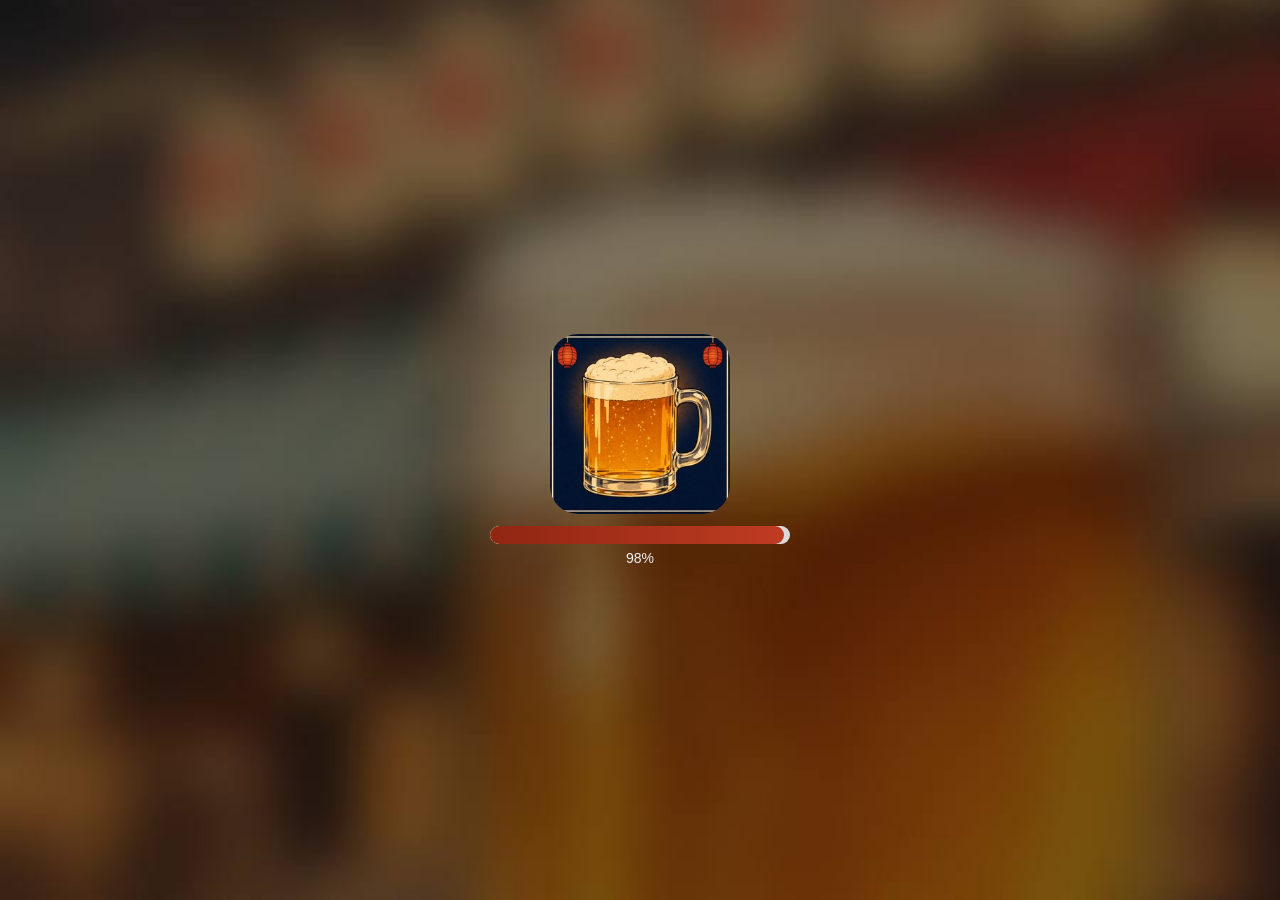
<file: index.html>
<!doctype html>
<!-- 渋谷横丁 · ジョッキすべり (Shibuya Yokocho), GameBull web build (portrait). This page is the host-facing shell:
     - the loading page (Unity IdeofuzionBridge template behaviour, playbook section 7): baked blurred key art,
       spinner, tenant icon from /context (gameLogoUrl, then gameBannerUrl) with the 4 s / 30 s clocks;
     - a frame filling the whole page (full width and height, safe areas excepted; no fixed size or scale: the
       client's own CSS fits their 9:16 game box to it, centred) that runs the game (app.html) with the same launch URL. -->
<html lang="ja">
<head>
<meta charset="utf-8">
<meta name="viewport" content="width=device-width, initial-scale=1, maximum-scale=1, user-scalable=no, viewport-fit=cover">
<meta name="theme-color" content="#142638">
<title>渋谷横丁 · ジョッキすべり</title>
<link rel="icon" type="image/png" href="./gb/favicon-rW3CoA8A.png">
  <script type="module" crossorigin src="./gb/index-CygKL9DS.js"></script>
  <link rel="modulepreload" crossorigin href="./gb/nozoom-D5LYTtKU.js">
  <link rel="stylesheet" crossorigin href="./gb/index-CoMLyCmU.css">
</head>
<body>
<iframe id="gb-frame" title="渋谷横丁 · ジョッキすべり" allow="autoplay; fullscreen; clipboard-write; clipboard-read; web-share"></iframe>
<div id="gb-loading">
  <div id="unity-loading-bar">
    <div id="unity-logo"><div id="gb-tenant-logo"></div><div id="gb-spinner"></div></div>
    <div id="unity-progress-bar-empty"><div id="unity-progress-bar-full"></div></div>
    <div id="unity-progress-percent">0%</div>
  </div>
</div>
</body>
</html>
</file>
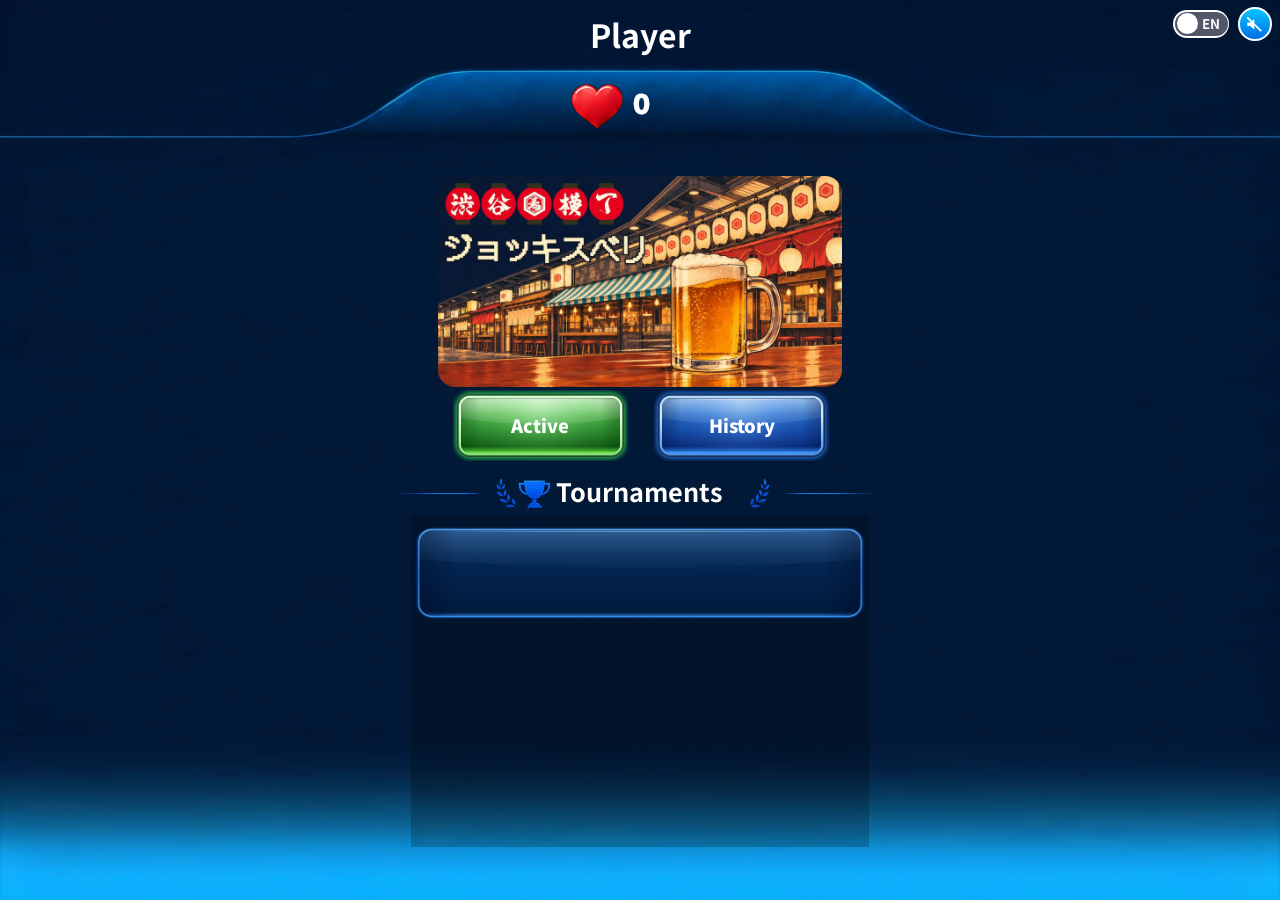
<file: app.html>
<!doctype html>
<!-- The game itself: the client's own page (source/game.html: their markup, stylesheets and classic scripts, copied
     in at build time by vite.gamebull.config.ts, unchanged, plus gb/client-hooks.js after their yokocho.js), then the
     GameBull shell. Loaded by index.html in a frame filling the page (their CSS fits their 9:16 #game to it). -->
<html lang="ja">
<head>
<meta charset="utf-8">
<meta name="viewport" content="width=device-width, initial-scale=1, maximum-scale=1, user-scalable=no, viewport-fit=cover">
<title>渋谷横丁 · ジョッキすべり</title>
<meta name="theme-color" content="#142638"><meta name="description" content="提灯の灯る横丁で、左にスワイプ。奥ほど高得点、壁に当てたら0点の縦画面ゲーム。"><link rel="icon" href="icons/favicon.png"><link rel="preload" as="image" href="assets/optimized/shop-00.webp" fetchpriority="high"><link rel="stylesheet" href="yokocho.css?v=2"><link rel="stylesheet" href="yokocho-retro.css?v=subtle-gold&b=2"><link rel="apple-touch-icon" href="icons/apple-touch-icon.png">
  <script type="module" crossorigin src="./gb/app-b1fOybsN.js"></script>
  <link rel="modulepreload" crossorigin href="./gb/nozoom-D5LYTtKU.js">
  <link rel="stylesheet" crossorigin href="./gb/app-C_RydAWj.css">
</head>
<body>
<main id="game" aria-label="渋谷横丁 ジョッキすべり">
<header><div class="lives"><img src="assets/optimized/yokocho-mug.webp" alt="残り"><span id="lives">×6</span></div><div class="header-time"><svg class="clock-icon" viewBox="0 0 32 36" aria-hidden="true"><path d="M12 2h8M16 2v5M25 8l3-3M16 8a12 12 0 1 0 0 24 12 12 0 0 0 0-24Z M16 12v8l5 3" fill="none" stroke="currentColor" stroke-width="3" stroke-linecap="square"/></svg><div id="timer" role="timer">15秒</div></div><div class="score"><span class="score-label">スコア</span><div class="score-value"><strong id="score">0</strong><small>点</small></div></div><button id="mute-toggle" aria-label="ミュート解除" aria-pressed="true">🔇</button></header><div id="current-shop">韓国食市</div><div id="bonus-zone" aria-label="壁のすぐ手前：300点ゾーン"><strong>300<span>点ゾーン</span></strong></div><div id="throw-points" hidden></div><div id="shadow"></div><img id="mug" src="assets/optimized/yokocho-mug.webp" alt="ビールジョッキ" draggable="false"><div id="arrow" aria-hidden="true">➜</div><div id="feedback" role="status" aria-live="polite"></div>
<section id="instruction"><strong id="message">奥を狙え！<br>壁に当てたら0点！</strong><span id="hint">通常1〜100点・終点の金色ゾーンは300点！</span><div id="power"><i></i></div></section><div id="route" aria-label="横丁案内図：右が入口、左が終点300点"><span>入口</span><div id="route-scale"><i id="route-mug"></i></div><span id="route-distance">終点300点</span></div><span id="sound-status" hidden>ミュート中</span>
<dialog id="result"><p>15秒・6投のスコア勝負</p><h2 id="result-title">おつかれさま！</h2><strong id="result-score"></strong><p id="best"></p><p id="result-breakdown"></p><button id="replay" class="primary">もう一度、乾杯！</button></dialog><section id="tour-controls" hidden><strong id="tour-title"></strong><small id="tour-detail"></small><select id="shop-select" aria-label="見たい店舗"></select><div><button id="tour-prev">← 前</button><button id="tour-next">次 →</button></div><button id="tour-return">ゲームに戻る</button></section><div id="loading">横丁の開店準備中…</div></main><script src="yokocho-assets.js?v=2"></script><script src="yokocho-audio.js?v=2"></script><script src="yokocho-effects.js?v=2"></script><script src="yokocho-break.js?v=2"></script><script src="yokocho.js?v=entry&b=2"></script><script src="gb/client-hooks.js?v=2"></script><script src="yokocho-scene.js?v=2"></script>
<div id="gb-root"></div>
</body>
</html>
</file>
<file: gb/index-CoMLyCmU.css>
html,body{touch-action:pan-x pan-y;background:#0c1823;width:100%;height:100%;margin:0;padding:0;overflow:hidden}#gb-frame{top:env(safe-area-inset-top,0px);right:env(safe-area-inset-right,0px);bottom:env(safe-area-inset-bottom,0px);left:env(safe-area-inset-left,0px);width:calc(100% - env(safe-area-inset-left,0px) - env(safe-area-inset-right,0px));height:calc(100% - env(safe-area-inset-top,0px) - env(safe-area-inset-bottom,0px));background:#0c1823;border:0;display:block;position:fixed}#gb-loading{z-index:1200;touch-action:none;-webkit-user-select:none;user-select:none;background:#0c1823 url(./loading-bg-DVqKl-w2.jpg) 50%/cover no-repeat;position:fixed;inset:0}#unity-loading-bar{text-align:center;position:absolute;top:50%;left:50%;transform:translate(-50%,-50%)}#unity-logo{background:0 0;width:180px;height:180px;margin:0 auto 12px;position:relative}#unity-logo.gb-fallback{background:url(./game-icon-Dnk1HrE4.jpg) 50%/contain no-repeat;border-radius:28px}#gb-tenant-logo{opacity:0;background-position:50%;background-repeat:no-repeat;background-size:contain;transition:opacity .25s;position:absolute;inset:0}#gb-tenant-logo.gb-ready{opacity:1}#gb-spinner{border:4px solid #ffffff2e;border-top-color:#e9c47d;border-radius:50%;width:44px;height:44px;margin:-22px 0 0 -22px;animation:.8s linear infinite gb-spin;position:absolute;top:50%;left:50%}@keyframes gb-spin{to{transform:rotate(360deg)}}@media (prefers-reduced-motion:reduce){#gb-spinner{animation-duration:3s}}#unity-progress-bar-empty{background:#d9d9d9;border-radius:9px;width:300px;height:18px;margin:12px auto 0;overflow:hidden}#unity-progress-bar-full{background:linear-gradient(90deg,#902612,#bf3c22);border-radius:9px;width:0%;height:100%;transition:width .1s}#unity-progress-percent{color:#f2f2f2;margin-top:6px;font:14px arial,sans-serif}
</file>
<file: yokocho.css>
*{box-sizing:border-box}html,body{margin:0;width:100%;height:100%;overflow:hidden;background:#0c1823;color:#ffe5ac;font-family:"Yu Mincho","Hiragino Mincho ProN",serif}body{display:grid;place-items:center;min-height:100svh}button{font:inherit;cursor:pointer;touch-action:manipulation;color:#ffe5ac}#game{height:min(100dvh,177.778vw);width:min(100vw,56.25dvh);position:relative;background:#152738 url('assets/optimized/yokocho-background.webp') center/100% 100% no-repeat;overflow:hidden;touch-action:none;user-select:none;container-type:inline-size;box-shadow:0 0 80px #0008}header{position:absolute;inset:2% 4% auto;display:flex;align-items:center;justify-content:space-between;height:8%;text-shadow:0 2px #142638;font-weight:900}.lives{display:flex;align-items:center;font-size:8cqw}header img{width:12cqw;height:14cqw;object-fit:contain}.score{display:flex;align-items:baseline;gap:1cqw}.score strong{font-size:11cqw}.score small{font-size:6cqw}#settings{border:2px solid #ffe5ac;border-radius:18%;background:#142638bb;font-family:system-ui;font-size:8cqw;width:12cqw;height:12cqw;line-height:1}#round{position:absolute;top:32%;left:50%;transform:translateX(-50%);font-size:3.6cqw;background:#122638e6;border:1px solid #d8ae62;border-radius:3px;padding:1.3cqw 3cqw;white-space:nowrap}#mug{position:absolute;width:27%;height:21%;object-fit:contain;left:8%;bottom:36.8%;z-index:3;transform-origin:50% 85%;pointer-events:none;filter:drop-shadow(1px 2px 1px #26140060)}#shadow{position:absolute;left:10%;width:20%;height:1.7%;bottom:37%;border-radius:50%;background:#3d200c85;filter:blur(2px)}#target{position:absolute;left:73%;width:18%;height:6%;top:57%;border:2px dashed #fff0b7;background:#ffc12a44;transform:skewY(-2deg);box-shadow:0 0 15px #ffcf5080}#target span{position:absolute;bottom:120%;left:50%;transform:translateX(-50%);white-space:nowrap;background:#142638ed;padding:1cqw 1.5cqw;font-size:3cqw;border-radius:3px}#arrow{position:absolute;left:40%;top:53.5%;color:#f7370b;font-family:system-ui;font-size:14cqw;line-height:1;-webkit-text-stroke:1px #ffe5ac;animation:swipe 1.1s ease-in-out infinite}#feedback{position:absolute;top:40%;left:5%;width:90%;text-align:center;font-size:8cqw;font-weight:900;color:#fff1c9;text-shadow:0 3px 0 #7c210b,0 0 15px #000;background:#132437b5;border-radius:8px;opacity:0;transition:opacity .15s;z-index:4;padding:2cqw}#instruction{position:absolute;top:69.2%;left:5%;width:90%;height:9.7%;display:flex;align-items:center;justify-content:center;flex-direction:column;text-align:center}#message{font-size:5.4cqw;line-height:1.35;letter-spacing:.02em}#hint{font-size:2.8cqw;margin-top:1cqw}#power{width:72%;height:5px;background:#ffffff30;border-radius:5px;margin-top:1cqw;overflow:hidden}#power i{display:block;width:0;height:100%;background:#ffd269}.primary{border:2px solid #ffe3a0;background:linear-gradient(#c83920,#90200e);border-radius:7px;box-shadow:0 4px 0 #60190c;padding:12px 18px;font-weight:bold}#start{position:absolute;left:15%;width:70%;top:83%;font-size:5cqw;padding:3cqw}#sound-status{position:absolute;bottom:2%;left:0;width:100%;text-align:center;font-family:system-ui;font-size:2.8cqw;text-shadow:0 1px 3px #000}dialog{width:min(88%,360px);color:#ffe5ac;background:#142638;border:2px solid #d9ad64;border-radius:12px;padding:24px;text-align:center;box-shadow:0 15px 80px #000a}dialog::backdrop{background:#030910b8}dialog h2{font-size:24px;margin:4px 0 15px}dialog p{font-size:14px;line-height:1.8}dialog button{display:block;width:100%;margin:12px 0 0;padding:13px 8px;border:1px solid #a98c5b;background:#203c4d;border-radius:6px;font-size:16px}dialog button[aria-pressed=true]{background:#786127}dialog .primary{background:#a52b19}#result-score{font-size:40px}#loading{position:absolute;inset:0;display:grid;place-items:center;background:#132638;z-index:10;font-size:5cqw}button:focus-visible{outline:3px solid white;outline-offset:3px}@keyframes swipe{50%{transform:translateX(8px)}}@media(prefers-reduced-motion:reduce){#arrow{animation:none}}
/* Keep the sprite planted on the counter and the guidance inside its panel. */
#mug{object-position:center bottom;bottom:37.3%}#instruction{top:69.8%;height:8.6%}#message{font-size:4.6cqw;line-height:1.25}#hint{font-size:3.1cqw}#sound-status{font-size:3.1cqw}
#world-scene{position:absolute;inset:0;pointer-events:none;background-image:url('assets/optimized/yokocho-background.webp');background-size:100% 100%;background-repeat:repeat-x;clip-path:inset(12.8% 0 31.5% 0);will-change:background-position}#route{position:absolute;top:80.5%;left:6%;width:88%;display:flex;align-items:center;gap:8px;font:3.2cqw system-ui;text-shadow:0 1px 3px #000}#route>div{height:5px;flex:1;position:relative;background:#192a38b0;border-radius:6px}#route i{position:absolute;width:9px;height:9px;background:#fff0b5;border-radius:50%;top:-2px;left:0}#route b{position:absolute;width:10px;height:13px;background:#b43116;top:-4px;border:1px solid #ffe2a2;left:90%}#start{top:85%}#round{top:33%;z-index:4}#target{z-index:2}
/* A continuous row of eight distinct storefronts, rather than repeating one tile. */
#world-scene{top:12.8%;bottom:31.5%;background:none;clip-path:none;overflow:hidden}#shop-strip{height:100%;width:800%;display:flex;will-change:transform}#shop-strip>div{flex:0 0 50%;height:100%;background-repeat:no-repeat}.shops-west{background-image:url('assets/yokocho-shops-west-people.png');background-size:100% 100%}.shops-east{background-image:url('assets/yokocho-shops-east-people.png');background-size:150% 100%;background-position:center}#round{top:10.2%;font-size:3.2cqw;padding:.7cqw 2cqw}#target{top:58.5%;height:5%}
/* Left-handed travel, readable unmirrored storefronts, and animated patrons. */
#arrow{left:47%;transform:scaleX(-1);animation:left-swipe 1.1s ease-in-out infinite}#route{flex-direction:row-reverse}#route i,#route b{left:auto}
#shop-strip>div{position:relative}.shops-west{background-image:url('assets/yokocho-shops-west-clean.png')}
.verified-kyushu{position:absolute;left:54.7%;top:28%;width:12.9%;height:13.8%;display:flex;align-items:center;justify-content:center;white-space:nowrap;font-family:"Yu Mincho",serif;font-weight:900;font-size:7.1cqw;letter-spacing:.02em;color:#b8d5b4;text-shadow:1px 2px 0 #304e39}
.verified-detail{position:absolute;left:67.6%;top:33.8%;width:6%;height:6.5%;display:flex;align-items:center;justify-content:center;white-space:nowrap;font-size:4.8cqw;font-weight:bold;color:#daa446;text-shadow:1px 2px 1px #392c16}
.animated-patron{position:absolute;bottom:17.1%;width:7.5%;height:25%;background-image:url('assets/yokocho-patrons.png');background-size:400% 100%;background-repeat:no-repeat;transform-origin:center bottom;animation:patron-chat 2.8s ease-in-out infinite;animation-delay:var(--delay);pointer-events:none}.patron-0{background-position:0% 0}.patron-1{background-position:33.333% 0;animation-name:patron-toast}.patron-2{background-position:66.666% 0;animation-duration:3.7s}.patron-3{background-position:100% 0;animation-name:patron-serve;animation-duration:4s}
#shatter-layer{position:absolute;inset:0;pointer-events:none;z-index:5;overflow:hidden}.glass-shard{position:absolute;top:60%;width:var(--size);height:calc(var(--size)*1.7);background:linear-gradient(120deg,#fff9,#bde9f3b0 45%,#fff);border:1px solid #fff9;clip-path:polygon(0 0,100% 25%,57% 100%,12% 60%);animation:shard-fly 1.15s ease-out both;filter:drop-shadow(1px 2px 1px #38220b)}.glass-shard.amber{background:#f1b51bbf}.beer-spill{position:absolute;top:62%;width:26%;height:2.8%;border-radius:50%;background:radial-gradient(ellipse,#f8c43d9c,#a45d1280 65%,transparent 70%);transform:translateX(-50%);animation:spill .5s ease-out both}.impact #world-scene{animation:impact .25s linear}.paused .animated-patron{animation-play-state:paused}
@keyframes left-swipe{50%{transform:translateX(-8px) scaleX(-1)}}@keyframes patron-chat{50%{transform:rotate(2deg) translateY(-2px)}}@keyframes patron-toast{50%{transform:rotate(-3deg) translateY(-5px)}}@keyframes patron-serve{50%{transform:translateX(12px) rotate(1deg)}}@keyframes shard-fly{0%{opacity:1;transform:translate(-50%,0) rotate(0)}30%{opacity:1}100%{opacity:0;transform:translate(var(--dx),var(--dy)) rotate(var(--rot))}}@keyframes spill{from{opacity:0;scale:.3}to{opacity:1;scale:1}}@keyframes impact{25%{translate:2px 1px}75%{translate:-2px -1px}}
@media(prefers-reduced-motion:reduce){.animated-patron,#arrow,.impact #world-scene{animation:none}.glass-shard{animation-duration:.1s}}
.verified-kyushu{left:56.5%;width:11.3%;font-size:6.8cqw}.verified-detail{left:68%;width:6.1%}

/* Reflect only the mug artwork; all shop lettering stays readable. */
#mug,header .lives img{scale:-1 1}
#end-wall{position:absolute;top:3%;bottom:0;width:5%;background:repeating-linear-gradient(0deg,#4e2b1b 0 14px,#69432d 15px 28px);border-right:5px solid #e2bb73;box-shadow:4px 0 8px #0007;transform:translateX(-100%)}#end-wall span{position:absolute;bottom:24%;right:2px;writing-mode:vertical-rl;background:#172b3a;color:#ffe4a5;padding:8px 2px;border:1px solid #e2bb73;font-size:3cqw;white-space:nowrap}

/* Latest direction: entrance left, travel right. Mug handle remains right. */
#arrow{left:40%;transform:none;animation:swipe 1.1s ease-in-out infinite}#route{flex-direction:row}#route i,#route b{right:auto}#end-wall{transform:none;border-right:0;border-left:5px solid #e2bb73}#end-wall span{right:auto;left:2px}
@media(prefers-reduced-motion:reduce){#arrow{animation:none}}
/* Complete official roster, one unique facade and person for each course bay. */
#shop-strip{width:2000%}#shop-strip>div.shop-bay{flex:0 0 5%;height:100%;position:relative;background-size:400% 100%;background-repeat:no-repeat;border-right:2px solid #382817}
.shop-name{position:absolute;top:26%;left:12%;width:76%;height:15%;display:flex;align-items:center;justify-content:center;border:3px double #c49c5e;box-shadow:0 2px 6px #0009;font-size:8cqw;font-weight:900;white-space:nowrap;text-shadow:1px 2px #0003;letter-spacing:.02em}.shop-name.long-name{font-size:5.6cqw}
.unique-patron{position:absolute;bottom:17%;left:21%;width:52%;height:43%;background-image:url('assets/patrons-twenty.png');background-size:400% 500%;background-repeat:no-repeat;transform-origin:center bottom;animation:individual-chat 3s ease-in-out infinite;pointer-events:none}
@keyframes individual-chat{50%{transform:rotate(var(--sway)) translateY(var(--bob))}}.paused .unique-patron{animation-play-state:paused}
#current-shop{position:absolute;top:14%;left:4%;background:#142638d9;border:1px solid #c9a86b;border-radius:3px;font-size:3cqw;padding:1cqw 2cqw;z-index:4}
#tour-controls{position:absolute;inset:69% 4% 1%;z-index:7;background:#142638f5;border:1px solid #e4bb78;border-radius:6px;padding:2cqw;display:flex;flex-direction:column;align-items:center;gap:1cqw}#tour-controls[hidden]{display:none}#tour-controls strong{font-size:5cqw}#tour-controls small{font-size:3cqw}#tour-controls select{width:100%;padding:1.2cqw;background:#f5e4bf;color:#1a2930;font-size:3.4cqw}#tour-controls>div{display:flex;gap:4cqw}#tour-controls button{background:#8d2c1d;border:1px solid #dfbc7a;border-radius:4px;padding:1.5cqw 5cqw;font-size:3.5cqw}#tour-controls button:disabled{opacity:.35}.touring #mug,.touring #shadow,.touring #target,.touring #arrow,.touring #feedback,.touring #current-shop{visibility:hidden!important}.source-note{font-size:11px}.source-note a{color:#f9d796}#menu{max-height:92dvh;overflow:auto}
@media(prefers-reduced-motion:reduce){.unique-patron{animation:none}}
.shop-name{background:transparent!important;border:0;box-shadow:none;text-shadow:1px 2px 1px #0007}
.shop-bay[data-shop="0"] .shop-name{top:26%;background:#79241bd9!important;border:1px solid #d8ac69;font-size:7cqw}
.shop-bay[data-shop="1"] .shop-name{top:17%}.shop-bay[data-shop="2"] .shop-name{top:14%;font-size:7cqw}.shop-bay[data-shop="3"] .shop-name{top:24%}
.shop-bay[data-shop="4"] .shop-name{top:15%;height:11%;font-size:6cqw}.shop-bay[data-shop="5"] .shop-name{top:27%;font-size:6.5cqw}.shop-bay[data-shop="6"] .shop-name{top:32%;height:10%;font-size:6.3cqw}.shop-bay[data-shop="7"] .shop-name{top:34%;height:8%;font-size:5.7cqw}
.shop-bay[data-shop="8"] .shop-name{left:26%;width:49%;font-size:4.3cqw;white-space:normal;text-align:center;line-height:1.3}
.shop-bay[data-shop="16"] .shop-name{left:8%;width:68%;font-size:6.5cqw}.shop-bay[data-shop="17"] .shop-name{left:40%;width:45%;font-size:7cqw}.shop-bay[data-shop="19"] .shop-name{left:37%;width:55%;top:30%;height:10%;font-size:6.6cqw}
.touring #settings{visibility:hidden}

/* User requested an unpopulated alley. */
.unique-patron,.animated-patron{display:none}

/* Final requested direction: right to left, 20 unique bays. */
#shop-strip{flex-direction:row-reverse}#route{flex-direction:row-reverse}#route i,#route b{left:auto}#arrow{left:47%;transform:scaleX(-1);animation:left-swipe 1.1s ease-in-out infinite}#end-wall{transform:translateX(-100%);border-left:0;border-right:5px solid #e2bb73}
@media(prefers-reduced-motion:reduce){#arrow{animation:none}}

/* Place lettering on verified physical signage only; no added name badges. */
#current-shop{display:none}
.shop-bay[data-shop="0"] .shop-name{left:46%;top:26%;width:9%;height:15%;background:transparent!important;border:0;writing-mode:vertical-rl;font-size:3.5cqw;color:#292018!important;text-shadow:none;letter-spacing:0}
.shop-bay[data-shop="4"] .shop-name{left:68%;top:39%;width:10%;height:23%;writing-mode:vertical-rl;font-size:4.7cqw;color:#2b2119!important;text-shadow:none}
.shop-bay[data-shop="6"] .shop-name{left:46%;top:17%;width:11%;height:21%;writing-mode:vertical-rl;font-size:4cqw;background:#9d261b!important;color:#ffe69b!important}
.shop-bay[data-shop="16"] .shop-name{left:27%;top:27%;width:32%;height:13%;font-size:6cqw;color:#fff0c8!important}

/* Three concentric scoring rings projected onto the bar top. */
#target{height:13cqw;top:58.7%;border:2px solid #ffedba;border-radius:50%;background:#16787899;transform:none;box-shadow:0 0 12px #ffcf5070;overflow:visible}#target .target-caption{bottom:115%;font-size:2.7cqw}#target i{position:absolute;top:50%;left:50%;translate:-50% -50%;border:2px solid #ffe7ad;border-radius:50%}#target .ring-mid{width:66.667%;height:66.667%;background:#b84328cc}#target .ring-center{width:33.333%;height:33.333%;background:#edba42}#target b{position:absolute;top:50%;translate:-50% -50%;font:bold 3.1cqw system-ui;text-shadow:0 1px #142638;line-height:1}#target .points-center{left:50%;color:#2d2313;text-shadow:none}#target .points-mid{left:25%;color:#fff4d2}#target .points-outer{left:92%;color:#fff4d2}

#shop-strip>div.shop-bay{background-size:100% 100%;background-position:center;background-color:#55351e}
#mute-toggle{border:2px solid #ffe5ac;border-radius:18%;background:#142638bb;font-family:system-ui;font-size:6cqw;width:12cqw;height:12cqw;line-height:1}#timer{position:absolute;top:10.4%;left:4%;z-index:4;font:bold 4.5cqw system-ui;color:#ffe5ac}#timer.urgent{color:#ff7456;text-shadow:0 0 8px #e62e1a}#round{left:auto;right:4%;transform:none;font-size:2.8cqw}#view-shops{position:absolute;bottom:2%;left:35%;width:30%;border:1px solid #b99760;background:#142638d9;padding:1cqw;font-size:3cqw;border-radius:4px}#view-shops[hidden]{display:none}#result-breakdown{font-size:12px}#result-score{font-size:30px}

/* Keep both instruction lines inside the decorative rules. */
#instruction{top:70.5%;height:8%;gap:.5cqw}#message{font-size:4cqw;line-height:1.16;flex-shrink:0}#hint{font-size:2.8cqw;line-height:1.2;margin:0;flex-shrink:0}#power{position:absolute;top:calc(100% + 1cqw);height:.65cqw;min-height:2px;margin:0}#result-breakdown{display:grid;grid-template-columns:1fr 1fr;gap:4px;font-size:14px}

/* Score celebrations stay above scenery without intercepting swipes. */
.score-party{position:absolute;inset:0;z-index:8;pointer-events:none;overflow:hidden;container-type:inline-size}.party-title{position:absolute;top:28%;left:4%;width:92%;text-align:center;animation:score-pop 1.6s both;filter:drop-shadow(0 4px 0 #681c0b)}.party-title strong{display:block;font-family:system-ui,sans-serif;font-size:10cqw;font-weight:1000;color:#ffe686;-webkit-text-stroke:1px #a74710;text-shadow:0 0 22px #ff9f00}.party-title span{display:block;color:#fff4bf;font-size:9cqw;font-weight:900}.nice .party-title strong{font-size:7cqw}.party-spark,.party-confetti{position:absolute;display:block;background:var(--color);animation:score-burst 1.25s var(--delay) both}.party-spark{width:1.2cqw;height:1.2cqw;border-radius:50%;box-shadow:0 0 9px var(--color)}.party-confetti{width:1.6cqw;height:3cqw;animation-name:score-confetti}.score-impact #world-scene{animation:score-shake .25s}.all-perfect{border:3px solid #ffd54d;background:radial-gradient(ellipse at top,#6a3b0e,#142638 70%);overflow:hidden}.all-perfect:before{content:'🏆';display:block;font-size:56px;filter:drop-shadow(0 0 16px #ffcc46)}.all-perfect #result-title{color:#ffe17b;font-size:32px}.all-perfect #result-score{color:#fff0a1;text-shadow:0 0 16px #f9a800}.all-perfect .score-party{z-index:0}.all-perfect> :not(.score-party){position:relative;z-index:1}
@keyframes score-pop{0%{transform:scale(.5);opacity:0}15%{transform:scale(1.08);opacity:1}30%,75%{transform:scale(1);opacity:1}100%{transform:translateY(-18px);opacity:0}}@keyframes score-burst{0%{transform:translate(0,0) scale(.4);opacity:0}10%{opacity:1}100%{transform:translate(var(--px),var(--py)) scale(.2);opacity:0}}@keyframes score-confetti{0%{transform:translate(0,0) rotate(0);opacity:1}100%{transform:translate(var(--px),var(--py)) rotate(var(--spin));opacity:0}}@keyframes score-shake{25%{margin-left:-4px}75%{margin-left:4px}}@media(prefers-reduced-motion:reduce){.party-title{animation:none}.score-impact #world-scene{animation:none}}

.perfect .party-title{background:radial-gradient(ellipse,#702509dd,transparent 72%);padding:5cqw 0}.perfect .party-title strong{font-size:11cqw;font-weight:1000}.perfect .party-spark{width:1.8cqw;height:1.8cqw;box-shadow:0 0 12px 3px var(--color)}

.beer-splash{position:absolute;top:57%;width:44%;height:13%;transform-origin:50% 100%;background:radial-gradient(ellipse at 50% 100%,#ffce35dd 10%,#ffc02799 45%,#fff3bfcc 53%,transparent 62%);clip-path:polygon(50% 100%,0 65%,12% 46%,26% 55%,19% 0,38% 31%,49% 4%,58% 30%,78% 8%,73% 49%,95% 35%,100% 68%);animation:liquid-fan .65s ease-out both;filter:drop-shadow(0 0 3px #ffcf6b)}.beer-drop{position:absolute;top:60%;width:var(--drop);height:calc(var(--drop)*1.9);border-radius:55% 45% 60% 40%;background:radial-gradient(ellipse at 30% 20%,#fff5a5,#ffcb29 30%,#bf6507);box-shadow:inset 1px 1px 2px #fff8,0 1px 2px #421d0870;animation:liquid-drop 1.1s ease-out both}.beer-drop.foam{height:var(--drop);background:radial-gradient(circle at 35% 30%,#fff,#fff4d4 55%,#dcc390);box-shadow:2px 2px 0 #fff9,-2px 1px 0 #fff7}.beer-spill{animation:spill .5s ease-out both;box-shadow:0 -3px 5px #fff2b766}@keyframes liquid-fan{0%{transform:translate(-50%,-55%) scale(.05);opacity:0}15%{opacity:1}65%{transform:translate(-50%,-55%) scale(1);opacity:.85}100%{transform:translate(-50%,-30%) scale(1.15,.5);opacity:0}}@keyframes liquid-drop{0%{transform:translate(-50%,0) scale(.3);opacity:1}40%{transform:translate(calc(var(--dx)*.55),var(--up)) rotate(var(--turn));opacity:1}100%{transform:translate(var(--dx),var(--fall)) rotate(var(--turn)) scale(.45);opacity:0}}@media(prefers-reduced-motion:reduce){.beer-splash,.beer-drop{animation-duration:.12s}}

.distance-mark{position:absolute;top:62.5%;transform:translateX(-50%);border-left:2px solid #fff0bc;height:5%;padding:0 0 0 1cqw;font:bold 4cqw system-ui;color:#fff4cb;text-shadow:0 2px 3px #3a1909;z-index:2;pointer-events:none;white-space:nowrap}.route-score-tick{position:absolute;top:8px;transform:translateX(50%);font:2.6cqw system-ui;color:#ffe3ab}.route-score-tick:before{content:'';position:absolute;top:-9px;left:50%;height:6px;border-left:1px solid #ffe3ab}#route-mug{z-index:2}#throw-points{position:absolute;top:35%;left:25%;width:50%;text-align:center;font:bold 12cqw system-ui;color:#fff1bc;text-shadow:0 3px 0 #72200d,0 0 16px #000;background:#112536bb;border-radius:12px;z-index:4;pointer-events:none}#throw-points[hidden]{display:none}.touring .distance-mark,.touring #throw-points{display:none}

#bonus-zone{position:absolute;top:60.5%;left:-2000%;width:20%;height:5.5%;z-index:2;pointer-events:none;background:repeating-linear-gradient(135deg,#ffcc2780 0 8px,#fff2a880 8px 16px);border:3px solid #ffdc58;box-shadow:0 0 15px #ffca38,inset 0 0 15px #fff1aa;border-radius:50%}#bonus-zone strong{position:absolute;bottom:150%;left:50%;transform:translateX(-50%);display:block;white-space:nowrap;font:bold 12cqw system-ui;color:#ffe670;text-shadow:0 3px 0 #7b3108,0 0 15px #4b2100;background:#472508e8;border:2px solid #ffdd6a;border-radius:9px;padding:1cqw 3cqw;line-height:1.05}#bonus-zone strong span{display:block;font-size:3.7cqw;text-align:center;padding-top:1cqw}#route-distance{color:#ffdb53;font-weight:bold;white-space:nowrap}
</file>
<file: yokocho-retro.css>
@font-face{font-family:YokochoPixel;src:url('assets/fonts/DotGothic16-Regular.ttf') format('truetype');font-style:normal;font-weight:100 900;font-display:swap}
html body,body button,body select,#game *,#result *{font-family:YokochoPixel,monospace!important;letter-spacing:.035em}
#mute-toggle{font-family:system-ui!important}#message{font-size:3.9cqw;line-height:1.3}#hint{font-size:2.65cqw;line-height:1.3}#round{font-size:2.65cqw}#bonus-zone strong{font-weight:400}
#route{top:80%;left:4%;width:92%;height:5.2%;padding:0 3cqw 1.5cqw;gap:3cqw;border:2px solid #48240f;border-top-color:#cba06a;border-radius:3px;background:repeating-linear-gradient(2deg,#8f542e30 0 1px,transparent 1px 7px),linear-gradient(#ad7443,#704121);box-shadow:0 3px 0 #301a0c,0 5px 8px #0008;color:#ffe2a5;font-size:3cqw;text-shadow:1px 2px #3d1d0b;z-index:3}
#route>span:first-child{font-size:3cqw}#route-distance{line-height:1.2;max-width:18%;white-space:normal;font-size:3.2cqw;padding-left:4cqw;position:relative}#route-distance:before{content:'';position:absolute;left:0;top:10%;width:3cqw;height:5cqw;border-top:2px solid #331710;border-bottom:2px solid #331710;border-radius:40%;background:repeating-linear-gradient(0deg,transparent 0 3px,#71160955 3px 4px),#e34825;box-shadow:0 0 8px #ffb347}
#route>div{background:#38230f;border-top:1px solid #241307;height:4px}.route-score-tick{font-size:2.4cqw;top:7px;color:#ffe8b6}#route-mug{box-shadow:0 0 6px #ffdf6d}
#start{top:86.5%;left:19%;width:62%;font-size:4.2cqw;padding:2cqw 1cqw;z-index:3;border-radius:3px}
#view-shops{bottom:.7%;left:33%;width:34%;height:6%;padding:0;border:0;border-top:4px solid #422510;border-radius:0;background:linear-gradient(90deg,#9e291e 0 48.5%,transparent 48.5% 51.5%,#a72c20 51.5%);box-shadow:0 3px 6px #0006;color:#ffe4a5;font-size:3.7cqw;text-shadow:0 2px #5c170f;z-index:3;clip-path:polygon(0 0,100% 0,100% 96%,53% 100%,51.5% 14%,48.5% 14%,47% 100%,0 96%)}
#view-shops span{position:relative;padding:1cqw 0;background:#a12b20}#view-shops:hover{filter:brightness(1.15)}#view-shops:focus-visible{outline-offset:-3px}
#shopfront-props{position:absolute;inset:0;pointer-events:none;z-index:2}.ambient-lantern{position:absolute;top:86%;width:7%;height:7%;display:grid;place-content:center;text-align:center;line-height:1.1;font-size:2.7cqw;color:#451d0f;border-radius:42%;border-top:4px solid #392719;border-bottom:4px solid #392719;background:repeating-linear-gradient(0deg,transparent 0 4px,#9a311d66 4px 5px),radial-gradient(ellipse,#ffe0a0,#ee743e 65%,#b52b1c);box-shadow:0 0 15px #ff9f4655;transform-origin:50% -10%;animation:lantern-sway 4.5s ease-in-out infinite alternate}.ambient-lantern:before{content:'';position:absolute;bottom:100%;left:50%;height:2cqw;border-left:1px solid #7e542a}.left-lantern{left:6%}.right-lantern{right:6%;animation-delay:-2s}
.beer-crate{position:absolute;left:18%;bottom:.4%;width:13%;height:4.4%;border:2px solid #e4a432;background:repeating-linear-gradient(90deg,transparent 0 12%,#8e450e 12% 17%),#d68d20;box-shadow:2px 3px #43270f;transform:rotate(-5deg)}.beer-crate b{position:absolute;top:32%;left:22%;font-size:2.1cqw;color:#69370f;background:#e3a835;letter-spacing:.15em}.beer-crate i{position:absolute;bottom:95%;width:18%;height:50%;background:#4a391a;border-radius:3px 3px 0 0;box-shadow:inset 2px 0 #97752a}.beer-crate i:nth-child(1){left:10%}.beer-crate i:nth-child(2){left:41%}.beer-crate i:nth-child(3){left:72%}
.paper-menu{position:absolute;bottom:1%;right:18%;width:12%;padding:.7cqw;background:#ead4a3;color:#5c2b14;border:2px solid #81552a;transform:rotate(9deg);font-size:2.1cqw;text-align:center;line-height:1.35;box-shadow:2px 3px 4px #0006}.paper-menu small{font-size:1.8cqw}.coaster{position:absolute;bottom:.7%;right:9%;width:6%;height:2.7%;border-radius:50%;border:2px double #963927;background:#d7b477;transform:rotate(-12deg);box-shadow:1px 2px #593a1e}.coaster:after{content:'乾杯';display:block;text-align:center;font-size:1.6cqw;color:#82321c}
.touring #shopfront-props{visibility:hidden}@keyframes lantern-sway{from{transform:rotate(-4deg);filter:brightness(.94)}to{transform:rotate(4deg);filter:brightness(1.1)}}@media(prefers-reduced-motion:reduce){.ambient-lantern{animation:none}}

/* Keep the centre of the curtain button clickable. */
#view-shops{clip-path:polygon(0 0,100% 0,100% 96%,53% 100%,50% 87%,47% 100%,0 96%)}
/* A distinct gold celebration for the 300-point bonus. */
.jackpot:before{content:'';position:absolute;inset:8% -30% 30%;background:repeating-conic-gradient(from 8deg at 50% 48%,#ffcc4938 0deg 9deg,transparent 9deg 24deg);mask-image:radial-gradient(ellipse,#000 15%,transparent 68%);animation:jackpot-rays 2.4s ease-out both}
.jackpot:after{content:'';position:absolute;left:50%;top:34%;width:35cqw;height:35cqw;border:2px solid #ffe499;border-radius:50%;box-shadow:0 0 20px #ffce4b,inset 0 0 18px #ffce4b;animation:jackpot-ring .85s ease-out both}
.jackpot .party-title{top:20%;left:2%;width:96%;padding:6cqw 0;z-index:1;background:radial-gradient(ellipse,#65220bee,transparent 73%);animation:jackpot-title 2.4s both;filter:drop-shadow(0 4px 0 #6d210c)}
.jackpot .party-title strong{font-size:16cqw;line-height:1.25;color:#fff1a2;-webkit-text-stroke:.6px #b55e15;text-shadow:0 0 10px #ffbd28,0 3px #b65b13;white-space:nowrap}
.jackpot .party-title span{font-size:19cqw;line-height:1.3;color:#fff8d3;text-shadow:0 0 18px #ffb820}
.jackpot .party-spark{width:1.5cqw;height:1.5cqw;animation-duration:1.6s}.jackpot .party-confetti{animation-duration:2s;background:#ffd153}
@keyframes jackpot-title{0%{opacity:0;transform:scale(.55) rotate(-7deg)}12%{opacity:1;transform:scale(1.08) rotate(2deg)}23%,77%{opacity:1;transform:scale(1) rotate(0)}100%{opacity:0;transform:translateY(-12px) scale(1.03)}}
@keyframes jackpot-ring{0%{transform:translate(-50%,-50%) scale(.2);opacity:.8}100%{transform:translate(-50%,-50%) scale(3);opacity:0}}
@keyframes jackpot-rays{0%{opacity:0;transform:rotate(-12deg) scale(.8)}15%,70%{opacity:1}100%{opacity:0;transform:rotate(16deg) scale(1.12)}}
@media(prefers-reduced-motion:reduce){.jackpot:before,.jackpot:after{display:none}.jackpot .party-title{animation:none}}
/* Compact four-part header, matching the supplied reference. */
#game>header{inset:1% 4% auto;height:10.8%;display:grid;grid-template-columns:1.15fr 1.05fr 1.35fr .65fr;gap:2cqw;align-items:center;text-shadow:0 2px #142638}
header .lives{gap:.5cqw;min-width:0;font-size:6.2cqw;white-space:nowrap}header .lives img{width:9cqw;height:13cqw}
.header-time{display:flex;align-items:center;justify-content:center;gap:1cqw;white-space:nowrap}.clock-icon{width:5.5cqw;height:6.2cqw;flex:none;color:#ffe5ac}
#timer{position:static;inset:auto;font-size:5.3cqw;line-height:1.2;white-space:nowrap;letter-spacing:0}
header .score{display:flex;flex-direction:column;justify-content:center;align-items:center;gap:.4cqw;min-width:0;line-height:1.1}.score-label{font-size:3.8cqw;letter-spacing:.08em}.score-value{display:flex;align-items:baseline;justify-content:center;gap:.4cqw;white-space:nowrap}header .score strong{font-size:6.3cqw;letter-spacing:0}header .score small{font-size:4.8cqw}
header #mute-toggle{width:11cqw;height:11cqw;font-size:5.8cqw;justify-self:end;padding:0}

/* Subdue the entire header artwork, without dimming the interface. */
#game:before{content:'';position:absolute;inset:0 0 auto;height:12.8%;background:rgba(17,37,53,.82);pointer-events:none;z-index:0}
#game>header{z-index:1}
</file>
<file: gb/app-C_RydAWj.css>
@font-face{font-family:GB NSJP;font-weight:900;src:url(./nsjp-black-BTSyEv8-.woff)format("woff");font-display:block}@font-face{font-family:GB NSJP;font-weight:700;src:url(./nsjp-bold-BBLFLXg-.woff)format("woff");font-display:block}@font-face{font-family:GB NSJP;font-weight:300;src:url(./nsjp-light-C6lRn-0m.woff)format("woff");font-display:block}@font-face{font-family:GB Nunito;font-weight:900;src:url(./nunito-black-BuwcAcCJ.woff)format("woff");font-display:block}@keyframes gbFade{0%{opacity:0}to{opacity:1}}:where([class*=gb-],[class*=gb-] *){box-sizing:content-box}:where([class*=gb-],[class*=gb-] *):where(a,b,canvas,div,em,h1,h2,h3,h4,h5,h6,i,iframe,img,label,li,ol,p,section,small,span,strong,ul){vertical-align:top;background:0 0;border:0;outline:0;margin:0;padding:0;font-size:100%}:where([class*=gb-],[class*=gb-] *):where(button,input,select,textarea){box-sizing:revert}#gb-root{display:contents}#gb-root,body>[class*=gb-]{letter-spacing:normal;font-family:initial}:where(button)[class*=gb-]{font:revert;color:revert}html body button[class*=gb-]{letter-spacing:normal!important;font-family:revert!important}html body button.gb-jp,html body button.gb-tmp,html body button.gb-black,html body button.gb-bold,html body button.gb-light{font-family:GB NSJP,Noto Sans JP,Hiragino Sans,sans-serif!important}html body button.gb-num{font-family:Arial,Noto Sans JP,sans-serif!important}html body button.gb-nunito{font-family:GB Nunito,Nunito,Arial,sans-serif!important}.gb-txt{color:#fff;white-space:nowrap;align-items:center;line-height:1.15;display:flex;position:absolute;overflow:visible}.gb-fit{overflow:hidden}.gb-center{text-align:center;justify-content:center}.gb-wrap{white-space:normal}.gb-ellipsis{text-overflow:ellipsis;line-height:var(--lh,normal);align-content:center;display:block;overflow:hidden}.gb-black{font-family:GB NSJP,Noto Sans JP,Hiragino Sans,sans-serif;font-weight:900}.gb-bold{font-family:GB NSJP,Noto Sans JP,Hiragino Sans,sans-serif;font-weight:700}.gb-light{font-family:GB NSJP,Noto Sans JP,Hiragino Sans,sans-serif;font-weight:300}.gb-nunito{font-family:GB Nunito,Nunito,Arial,sans-serif;font-weight:900}.gb-faux{-webkit-text-stroke:calc(var(--lu) * .6) currentColor}.gb-img{pointer-events:none;-webkit-user-select:none;user-select:none;max-width:none;display:block;position:absolute}.gb-btn{cursor:pointer;color:#fff;-webkit-tap-highlight-color:transparent;background:50%/100% 100% no-repeat;border:0;margin:0;padding:0;transition:filter .1s,opacity .1s}.gb-btn:active:not(:disabled){filter:brightness(.784)}.gb-btn:disabled{filter:brightness(.784);opacity:.502;cursor:default}.gb-label{white-space:nowrap;justify-content:center;align-items:center;display:flex;position:absolute}.gb-nine{background:0 0;border-style:solid;border-color:#0000}.gb-popup-box{border-image-slice:60 201 382 200 fill;border-image-width:calc(var(--lu)*60) calc(var(--lu)*201) calc(var(--lu)*382) calc(var(--lu)*200);opacity:.98}.gb-okbar{border-image-slice:77 515 78 516 fill;border-image-width:calc(var(--lu)*30.8) calc(var(--lu)*206) calc(var(--lu)*31.2) calc(var(--lu)*206.4)}.gb-joinbar{border-image-slice:71 431 75 430 fill;border-image-width:calc(var(--lu)*38.8) calc(var(--lu)*236.1) calc(var(--lu)*41) calc(var(--lu)*235)}.gb-lb-frame{border-image-slice:597 445 598 fill;border-image-width:calc(var(--lu)*157.1) calc(var(--lu)*117.1) calc(var(--lu)*157.4) calc(var(--lu)*117.1)}.gb-lobby,.gb-gameend,.gb-popup-dim,.gb-bootcover,.gb-legacy{z-index:1100;touch-action:pan-x pan-y;position:fixed;inset:0;overflow:hidden}.gb-lobby{background:#021837}.gb-lobby-bgcover{background:#021837;position:absolute;inset:0}.gb-lobby-bgpanel{height:100%;width:max(100%, var(--lobby-w));pointer-events:none;box-sizing:border-box;border:0 solid #0000;border-image-slice:240 0 239 fill;border-image-width:calc(var(--lu) * 240.2) 0 calc(var(--lu) * 239.2) 0;border-image-repeat:stretch;position:absolute;top:0;left:50%;transform:translate(-50%)}.gb-lobby-box{top:0;left:calc(50% - var(--lobby-w) / 2);width:var(--lobby-w);height:100%;position:absolute}.gb-list{overscroll-behavior:contain;scrollbar-width:none;background:#0003;position:absolute;overflow:hidden auto}.gb-list::-webkit-scrollbar{display:none}.gb-list-content{gap:calc(var(--lu) * 8);padding:calc(var(--lu) * 16) calc(var(--lu) * 8) calc(var(--lu) * 8);flex-direction:column;display:flex}.gb-lb-content{padding:calc(var(--lu) * 8)}.gb-card{width:calc(var(--lu) * 636.2);height:calc(var(--lu) * 130);cursor:pointer;background:50%/100% 100% no-repeat;flex:none;position:relative}.gb-card .gb-tint{content:"";object-position:-9999px;-webkit-mask-size:contain;mask-size:contain}.gb-lbrow{width:calc(var(--lu) * 656);height:calc(var(--lu) * 90);border-image-slice:111 511 111 513 fill;border-image-width:calc(var(--lu)*30.4) calc(var(--lu)*140) calc(var(--lu)*30.4) calc(var(--lu)*140.5);flex:none;position:relative}.gb-gameend{background:#122540}.gb-popup-dim{z-index:1103;background:#0009}.gb-bootcover{z-index:1101;background:#0e0e12 50%/100% 100% no-repeat}.gb-tenant-logo{z-index:1104;object-fit:contain;pointer-events:none}.gb-tap{cursor:pointer;color:inherit;-webkit-tap-highlight-color:transparent;border:0;margin:0;padding:0}.gb-tap:focus-visible{outline:none}.gb-toast{pointer-events:none;animation:1.6s linear forwards gbToast}@keyframes gbToast{0%,75%{opacity:1}to{opacity:0}}.gb-qrsheet{z-index:1106;touch-action:pan-x pan-y;background:#050a12c7;justify-content:center;align-items:center;display:flex;position:fixed;inset:0}.gb-qrcard{background:#121e38;position:relative}.gb-topctl{z-index:1105;gap:calc(var(--lu) * 12);align-items:flex-start;display:flex}.gb-mute{width:calc(var(--lu) * 48);height:calc(var(--lu) * 48);border:calc(var(--lu) * 3) solid #fff;padding:calc(var(--lu) * 8);color:#fff;box-shadow:0 calc(var(--lu)*2) calc(var(--lu)*6) #00285a73;cursor:pointer;background:linear-gradient(#06c4ff,#0070e4);border-radius:50%;place-items:center;display:grid}.gb-mute svg{width:100%;height:100%}.gb-mute:active{filter:brightness(.784)}.gb-lang{width:calc(var(--lu) * 80);height:calc(var(--lu) * 40);border-radius:calc(var(--lu) * 20);cursor:pointer;background:#fff;border:0;padding:0;position:relative}.gb-lang-track{inset:calc(var(--lu) * 2.5);border-radius:calc(var(--lu) * 17.5);position:absolute}.gb-lang-track.ja{background:#0084df}.gb-lang-track.en{background:#0a1229b3}.gb-lang-label{height:100%;width:calc(var(--lu) * 41.4);font:700 calc(var(--lu) * 19) "GB NSJP", "Noto Sans JP", sans-serif;color:#fff;justify-content:center;align-items:center;display:flex;position:absolute;top:0}.gb-lang-knob{top:calc(var(--lu) * 5);width:calc(var(--lu) * 30);height:calc(var(--lu) * 30);background:#fff;border-radius:50%;position:absolute}.gb-board,.gb-tutorial{touch-action:pan-x pan-y;background-repeat:no-repeat;background-size:100% 100%;position:fixed;inset:0}.gb-board{z-index:1090}.gb-tutorial{z-index:1099}.gb-board-content{position:absolute;left:50%;transform:translate(-50%)}.gb-tutorial>div{left:calc(50% - var(--stage-w) / 2 + var(--bu) * 90)!important}.gb-confetti{left:calc(50% - var(--stage-w) / 2);width:var(--stage-w);pointer-events:none;height:100%;position:absolute;top:0}.gb-board-title{color:#fff4d4;text-shadow:calc(var(--bu)*5) calc(var(--bu)*5) 0 #100629f2, calc(var(--bu)*5) calc(var(--bu)*-5) 0 #100629f2, calc(var(--bu)*-5) calc(var(--bu)*5) 0 #100629f2, calc(var(--bu)*-5) calc(var(--bu)*-5) 0 #100629f2;justify-content:center;align-items:center;font-family:GB NSJP,Noto Sans JP,sans-serif;font-weight:700;display:flex}.gb-glyph{color:#fff;box-sizing:border-box;background:#8a949e;border-style:solid;border-color:#e9eef4;border-radius:50%;justify-content:center;align-items:center;font-family:Arial,Noto Sans JP,sans-serif;font-weight:900;line-height:1;display:flex}.gb-jp{white-space:nowrap;font-family:GB NSJP,Noto Sans JP,Hiragino Sans,sans-serif;font-weight:700;line-height:1.2}.gb-tmp{white-space:nowrap;font-family:GB NSJP,Noto Sans JP,Hiragino Sans,sans-serif;font-weight:900;line-height:1.2}.gb-num{white-space:nowrap;font-variant-numeric:tabular-nums;font-family:Arial,Noto Sans JP,sans-serif;font-weight:800}.gb-ll{align-items:flex-end;display:flex}.gb-ul{align-items:flex-start;display:flex}.gb-ml{justify-content:flex-start;align-items:center;display:flex}.gb-mr{justify-content:flex-end;align-items:center;display:flex}.gb-mc{text-align:center;justify-content:center;align-items:center;display:flex}.gb-shrink{text-overflow:ellipsis;overflow:hidden}.gb-sub{white-space:normal;-webkit-line-clamp:2;word-break:normal;line-break:strict;-webkit-box-orient:vertical;line-height:1.2;display:-webkit-box;overflow:hidden}.gb-board-btn:disabled{filter:brightness(.784);opacity:.502}.gb-tut-btn:disabled{filter:brightness(.85);opacity:1}.gb-home{justify-content:center;align-items:center;display:flex}.gb-intro{z-index:1085;pointer-events:none;position:fixed;inset:0}.gb-intro-dim{background:#0000007a;position:absolute;inset:0}.gb-stage{top:0;bottom:0;left:calc(50% - var(--stage-w) / 2);width:var(--stage-w);position:absolute}.gb-intro-num{text-shadow:calc(var(--bu)*6) calc(var(--bu)*6) 0 #0009, calc(var(--bu)*6) calc(var(--bu)*-6) 0 #0009, calc(var(--bu)*-6) calc(var(--bu)*6) 0 #0009, calc(var(--bu)*-6) calc(var(--bu)*-6) 0 #0009;justify-content:center;align-items:center;font-family:Arial,Noto Sans JP,sans-serif;font-weight:900;line-height:1;display:flex}.gb-goal{z-index:1070;pointer-events:none;color:#fff4d4;white-space:nowrap;background:#100629d1;border:1px solid #ffc227;border-radius:10px;padding:3px 12px;font:900 14px GB NSJP,Noto Sans JP,sans-serif;position:absolute;transform:translate(-50%,-50%)}.gb-goal b{color:#ffe667;font-weight:900}.gb-cd{z-index:1080;pointer-events:none;place-items:center;display:grid;position:absolute}.gb-cd-glow{background:radial-gradient(closest-side,#ff141f,#ff141f00);border-radius:50%;position:absolute;inset:5%}.gb-cd-ring{background:radial-gradient(closest-side,#0000 54%,#ff2933 72%,#0000 90%);border-radius:50%;position:absolute;inset:19%}.gb-cd-num{text-shadow:2px 2px #100629f2,2px -2px #100629f2,-2px 2px #100629f2,-2px -2px #100629f2;font-weight:900;line-height:1;position:relative}.gb-vignette{z-index:1080;pointer-events:none;background:radial-gradient(closest-side,#0000 50%,#ff293359 80%,#ff2933 100%);position:fixed;inset:0}.gb-legacy{color:#fff;background:#0009;font-family:Arial,Noto Sans JP,sans-serif}.gb-legacy-card{gap:calc(var(--lu) * 14);padding:calc(var(--lu) * 40);box-sizing:border-box;background:#1a1f29f2;flex-direction:column;display:flex}.gb-legacy-title{font-weight:700}.gb-legacy-input{color:#fff;padding:0 calc(var(--lu) * 16);background:#ffffff1a;border:0}.gb-legacy-btn{flex:none;width:100%;font-weight:700}.gb-legacy-row{margin-bottom:calc(var(--lu) * 10);padding:0 calc(var(--lu) * 8);background:#ffffff0a;align-items:center;display:flex}#result{display:none!important}.gb-btn:focus-visible,.gb-lang:focus-visible,.gb-mute:focus-visible{outline:none}.gb-btn:hover:not(:active),.gb-lang:hover,.gb-mute:hover:not(:active){filter:none}
</file>
